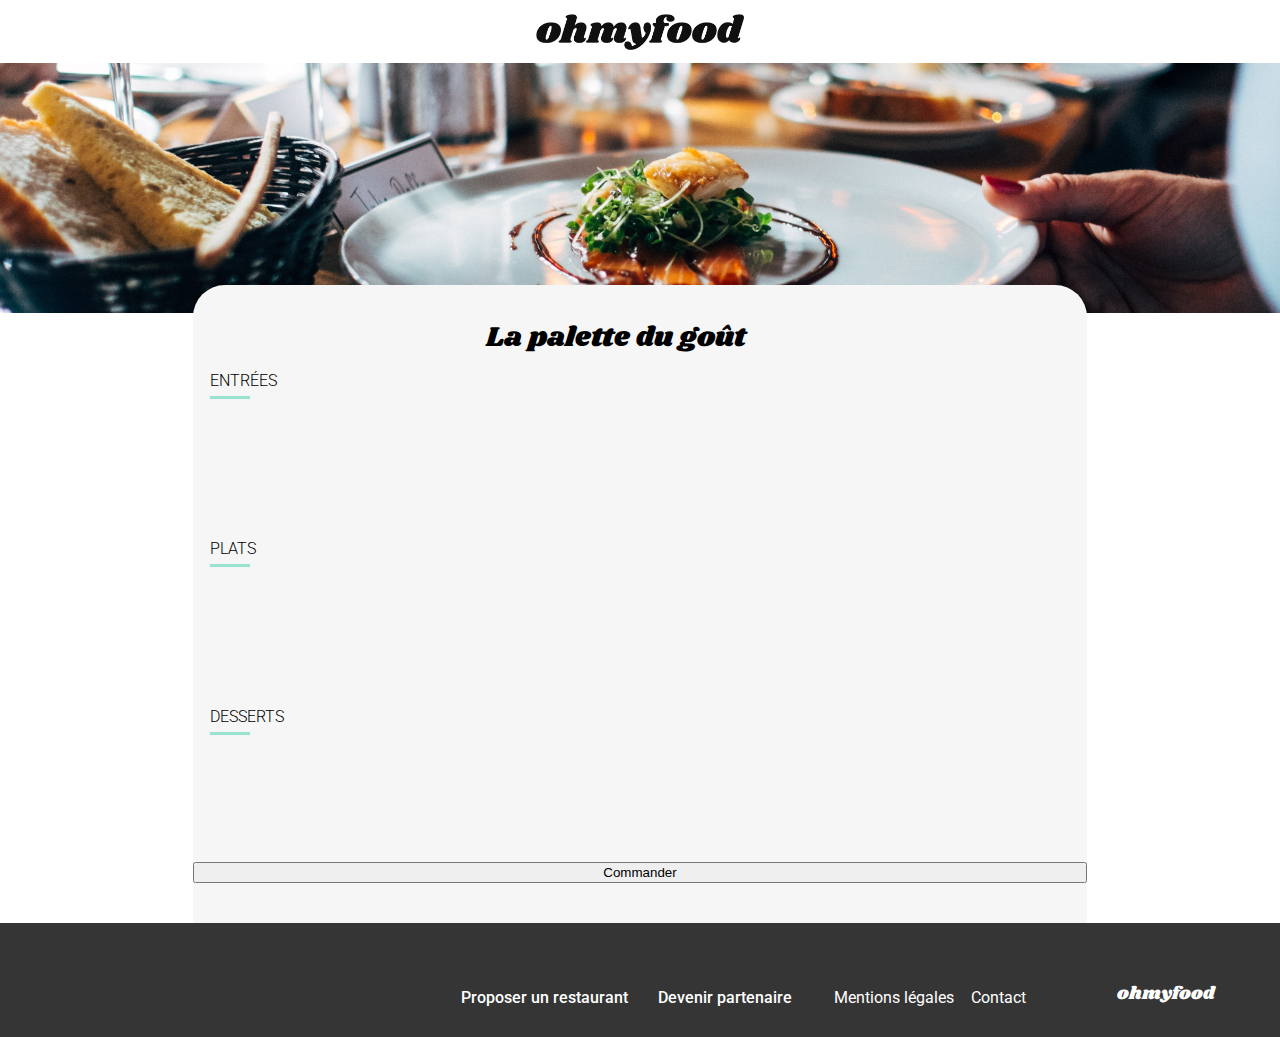
<file: restaurants/restaurant-01-palette.html>
<!DOCTYPE html>
<html lang="fr">

<head>
    <meta charset="UTF-8">
    <meta name="viewport" content="width=device-width, initial-scale=1.0">
    <title>OhMyFood! - La Palette du goût</title>
    <link rel="preconnect" href="https://fonts.googleapis.com">
    <link rel="preconnect" href="https://fonts.gstatic.com" crossorigin>
    <link
        href="https://fonts.googleapis.com/css2?family=Roboto:ital,wght@0,100..900;1,100..900&family=Shrikhand&display=swap"
        rel="stylesheet">
    <link rel="stylesheet" href="https://cdnjs.cloudflare.com/ajax/libs/font-awesome/6.2.1/css/all.min.css"
        integrity="sha512-MV7K8+y+gLIBoVD59lQIYicR65iaqukzvf/nwasF0nqhPay5w/9lJmVM2hMDcnK1OnMGCdVK+iQrJ7lzPJQd1w=="
        crossorigin="anonymous" referrerpolicy="no-referrer">
    <link rel="stylesheet" href="../assets/style.css">
    <link rel="stylesheet" href="../assets/restaurants.css">
    <link rel="icon" type="image/png" href="../favicon.png">
</head>

<body>
    <header>
        <nav>
            <div class="header__logo__container">
                <img class="header__logo" src="../assets/images/logo/ohmyfood.png" alt="Logo OhMyFood">
                <a href="../index.html"> <i class="fa-solid fa-arrow-left"></i></a>
            </div>

        </nav>
    </header>
    <main>
        <section class="main__restaurant__name">
            <img class="main__restaurant__name__background"
                src="../assets/images/restaurants/jay-wennington-N_Y88TWmGwA-unsplash.jpg"
                alt="Restaurant La palette du goût">
            <div class="main__restaurant__name__container">
                <H1 class="main__restaurant__name__title">La palette du goût</H1>
                <div id="restaurant__heart" class="animations__heart">
                    <i class="far fa-heart empty-heart"></i>
                    <i class="fas fa-heart full-heart"></i>
                </div>
            </div>
        </section>
        <form class="main__menu__container">
            <section class="main__menu">
                <H2 class="main__menu__title">ENTRÉES</H2> <!-- Entrées -->
                <label class="main__menu__dish-card card--fade-in"> <!-- Entrée 1 - Fricassé d'escargots -->
                    <input type="checkbox" name="R01" value="E01" class="card-toggle" hidden>
                    <span class="main__menu__dish-card__title__container">
                        <span class="main__menu__dish-card__title">Fricassée d'escargots</span>
                        <span class="main__menu__dish-card__subtitle">Au piment d'Espelette </span>
                    </span>
                    <span class="main__menu__dish-card__price">25€</span>
                    <span class="validation-box">
                        <span class="checkmark"><i class="fa-solid fa-circle-check"></i></span>
                    </span>
                </label>
                <label class="main__menu__dish-card  card--fade-in"> <!-- Entrée 2 - Foie gras de canard mi-cuit -->
                    <input type="checkbox" name="R01" value="E02" class="card-toggle" hidden>
                    <span class="main__menu__dish-card__title__container">
                        <span class="main__menu__dish-card__title">Foie gras de canard mi-cuit</span>
                        <span class="main__menu__dish-card__subtitle">Et ses copeaux de truffe noire</span>
                    </span>
                    <span class="main__menu__dish-card__price">35€</span>
                    <span class="validation-box">
                        <span class="checkmark"><i class="fa-solid fa-circle-check"></i></span>
                    </span>
                </label>
                <label class="main__menu__dish-card  card--fade-in"> <!-- Entrée 3 - Œuf au plat -->
                    <input type="checkbox" name="R01" value="E03" class="card-toggle" hidden>
                    <span class="main__menu__dish-card__title__container">
                        <span class="main__menu__dish-card__title">Œuf au plat</span>
                        <span class="main__menu__dish-card__subtitle">Assaisonné à la truffe sur lit de caviar</span>
                    </span>
                    <span class="main__menu__dish-card__price">20€</span>
                    <span class="validation-box">
                        <span class="checkmark"><i class="fa-solid fa-circle-check"></i></span>
                    </span>
                </label>
            </section>
            <section class="main__menu">
                <H2 class="main__menu__title">PLATS</H2><!-- Plats -->
                <label class="main__menu__dish-card  card--fade-in"> <!-- Plat 1 - Filet de bœuf aux herbes -->
                    <input type="checkbox" name="R01" value="P01" class="card-toggle" hidden>
                    <span class="main__menu__dish-card__title__container">
                        <span class="main__menu__dish-card__title">Filet de bœuf aux herbes</span>
                        <span class="main__menu__dish-card__subtitle">Accompagné de sa ribambelle de légumes </span>
                    </span>
                    <span class="main__menu__dish-card__price">40€</span>
                    <span class="validation-box">
                        <span class="checkmark"><i class="fa-solid fa-circle-check"></i></span>
                    </span>
                </label>
                <label class="main__menu__dish-card  card--fade-in"> <!-- Plat 2 - Parmentier de queue de bœuf -->
                    <input type="checkbox" name="R01" value="P02" class="card-toggle" hidden>
                    <span class="main__menu__dish-card__title__container">
                        <span class="main__menu__dish-card__title">Parmentier de queue de bœuf</span>
                        <span class="main__menu__dish-card__subtitle">À la truffe noire sur sa purée de panais</span>
                    </span>
                    <span class="main__menu__dish-card__price">44€</span>
                    <span class="validation-box">
                        <span class="checkmark"><i class="fa-solid fa-circle-check"></i></span>
                    </span>
                </label>
                <label class="main__menu__dish-card  card--fade-in"> <!-- Plat 3 - Filet de turbot -->
                    <input type="checkbox" name="R01" value="P03" class="card-toggle" hidden>
                    <span class="main__menu__dish-card__title__container">
                        <span class="main__menu__dish-card__title">Filet de turbot</span>
                        <span class="main__menu__dish-card__subtitle">Aux agrumes</span>
                    </span>
                    <span class="main__menu__dish-card__price">44€</span>
                    <span class="validation-box">
                        <span class="checkmark"><i class="fa-solid fa-circle-check"></i></span>
                    </span>
                </label>
            </section>
            <section class="main__menu">
                <H2 class="main__menu__title">DESSERTS</H2><!-- Desserts -->
                <label class="main__menu__dish-card  card--fade-in"> <!-- Dessert 1 - Paris-Brest -->
                    <input type="checkbox" name="R01" value="D01" class="card-toggle" hidden>
                    <span class="main__menu__dish-card__title__container">
                        <span class="main__menu__dish-card__title">Paris-Brest</span>
                        <span class="main__menu__dish-card__subtitle">Revisité </span>
                    </span>
                    <span class="main__menu__dish-card__price">18€</span>
                    <span class="validation-box">
                        <span class="checkmark"><i class="fa-solid fa-circle-check"></i></span>
                    </span>
                </label>
                <label class="main__menu__dish-card  card--fade-in"> <!-- Dessert 2 - Macaron au chocolat d'exception  -->
                    <input type="checkbox" name="R01" value="D02" class="card-toggle" hidden>
                    <span class="main__menu__dish-card__title__container">
                        <span class="main__menu__dish-card__title">Macaron au chocolat d'exception</span>
                        <span class="main__menu__dish-card__subtitle">Et glace à la vanille de Madagascar</span></span>
                    <span class="main__menu__dish-card__price">22€</span>
                    <span class="validation-box">
                        <span class="checkmark"><i class="fa-solid fa-circle-check"></i></span>
                    </span>
                </label>

                <label class="main__menu__dish-card  card--fade-in"> <!-- Dessert 3 - Mousse au chocolat  -->
                    <input type="checkbox" name="R01" value="D03" class="card-toggle" hidden>
                    <span class="main__menu__dish-card__title__container">
                        <span class="main__menu__dish-card__title">Mousse au chocolat</span>
                        <span class="main__menu__dish-card__subtitle">Au piment d'Espelette et à la truffe noire</span>
                    </span>
                    <span class="main__menu__dish-card__price">23€</span>
                    <span class="validation-box">
                        <span class="checkmark"><i class="fa-solid fa-circle-check"></i></span>
                    </span>
                </label>

            </section>

            <input class="components-button components-button--order" type="submit" value="Commander">
        </form>


    </main>
    <footer class="footer__container">
        <p class="footer__container__title">ohmyfood</p>
        <ul class="footer__container__list">
            <li><a class="footer__container__list__item footer__container__list__item--spanned" href="#"><i
                        class="fa-solid fa-utensils"></i><span>Proposer un
                        restaurant</span></a></li>
            <li><a class="footer__container__list__item footer__container__list__item--spanned" href="#"><i
                        class="fa-solid fa-handshake-angle"></i><span>Devenir partenaire</span></a></li>
            <li><a class="footer__container__list__item" href="#">Mentions légales</a></li>
            <li><a class="footer__container__list__item" href="mailto:contact@ohmyfood.fr">Contact</a></li>
        </ul>
    </footer>


</body>

</html>
</file>
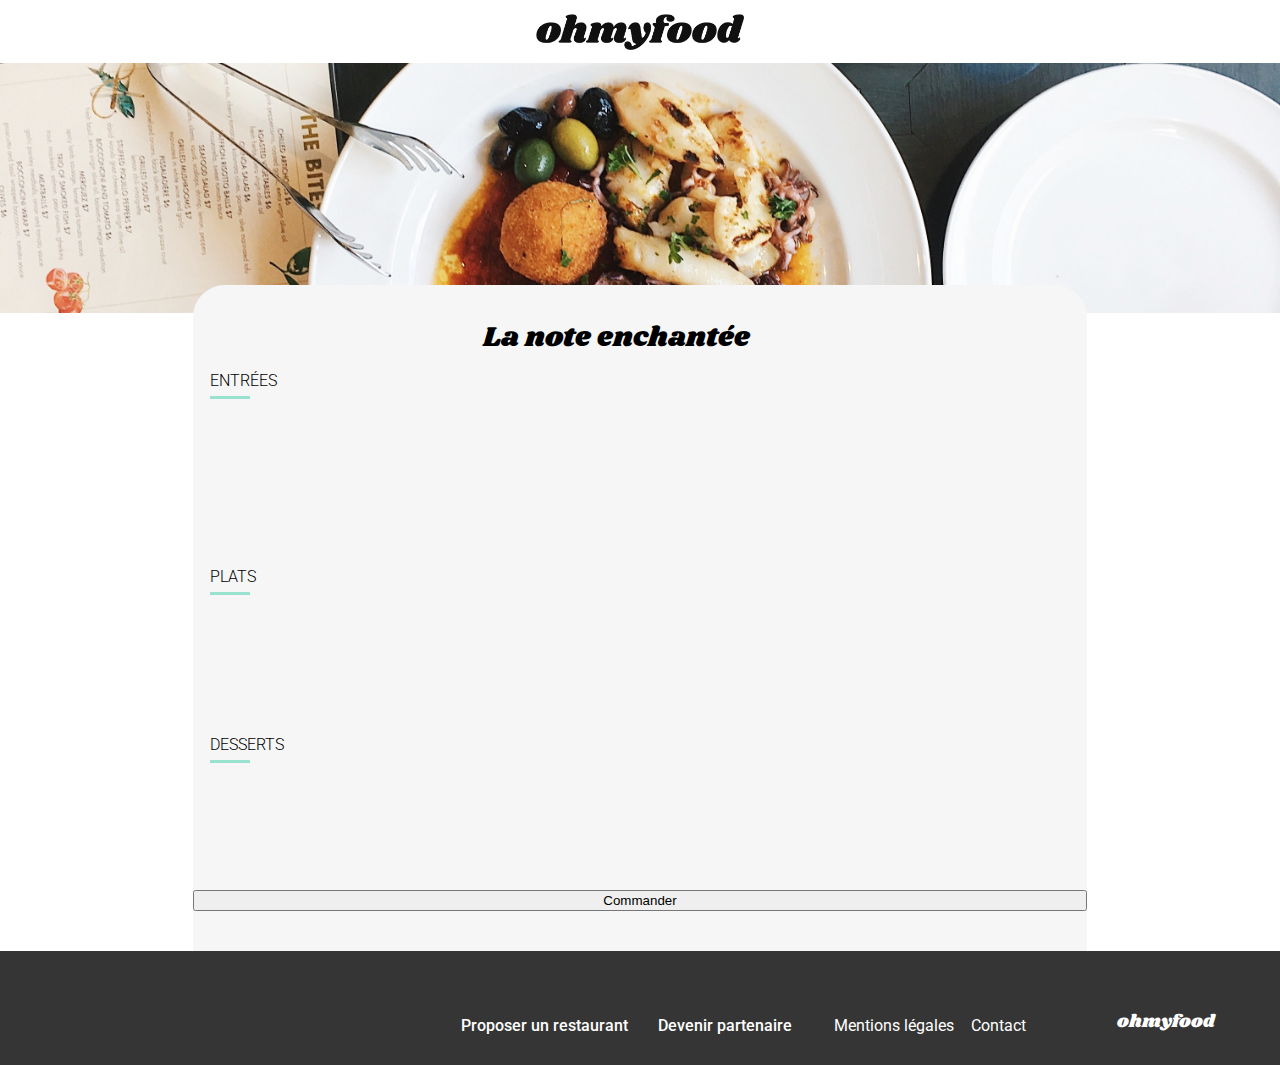
<file: restaurants/restaurant-02-note.html>
<!DOCTYPE html>
<html lang="fr">

<head>
    <meta charset="UTF-8">
    <meta name="viewport" content="width=device-width, initial-scale=1.0">
    <title>OhMyFood! - La note enchantée</title>
    <link rel="preconnect" href="https://fonts.googleapis.com">
    <link rel="preconnect" href="https://fonts.gstatic.com" crossorigin>
    <link
        href="https://fonts.googleapis.com/css2?family=Roboto:ital,wght@0,100..900;1,100..900&family=Shrikhand&display=swap"
        rel="stylesheet">
    <link rel="stylesheet" href="https://cdnjs.cloudflare.com/ajax/libs/font-awesome/6.2.1/css/all.min.css"
        integrity="sha512-MV7K8+y+gLIBoVD59lQIYicR65iaqukzvf/nwasF0nqhPay5w/9lJmVM2hMDcnK1OnMGCdVK+iQrJ7lzPJQd1w=="
        crossorigin="anonymous" referrerpolicy="no-referrer">
    <link rel="stylesheet" href="../assets/style.css">
    <link rel="stylesheet" href="../assets/restaurants.css">
    <link rel="icon" type="image/png" href="../favicon.png">
</head>

<body>
    <header>
        <nav>
            <div class="header__logo__container">
                <img class="header__logo" src="../assets/images/logo/ohmyfood.png" alt="Logo OhMyFood">
                <a href="../index.html"> <i class="fa-solid fa-arrow-left"></i></a>
            </div>

        </nav>
    </header>
    <main>
        <section class="main__restaurant__name">
            <img class="main__restaurant__name__background"
                src="../assets/images/restaurants/stil-u2Lp8tXIcjw-unsplash.jpg"
                alt="Restaurant La palette du goût">
            <div class="main__restaurant__name__container">
                <H1 class="main__restaurant__name__title">La note enchantée</H1>
                <div id="restaurant__heart" class="animations__heart">
                    <i class="far fa-heart empty-heart"></i>
                    <i class="fas fa-heart full-heart"></i>
                </div>
            </div>
        </section>
        <form class="main__menu__container">
            <section class="main__menu">
                <H2 class="main__menu__title">ENTRÉES</H2> <!-- Entrées -->
                <label class="main__menu__dish-card  card--fade-in"> <!-- Entrée 1 - Ravioles de foie gras -->
                    <input type="checkbox" name="R02" value="E01" class="card-toggle" hidden>
                    <span class="main__menu__dish-card__title__container">
                        <span class="main__menu__dish-card__title">Ravioles de foie gras</span>
                        <span class="main__menu__dish-card__subtitle">Accompagnées de leur crème à la truffe </span>
                    </span>
                    <span class="main__menu__dish-card__price">25€</span>
                    <span class="validation-box">
                        <span class="checkmark"><i class="fa-solid fa-circle-check"></i></span>
                    </span>
                </label>
                <label class="main__menu__dish-card  card--fade-in"> <!-- Entrée 2 - Caviar osciètre  -->
                    <input type="checkbox" name="R02" value="E02" class="card-toggle" hidden>
                    <span class="main__menu__dish-card__title__container">
                        <span class="main__menu__dish-card__title">Caviar osciètre </span>
                        <span class="main__menu__dish-card__subtitle">Sur blini à la farine de blé noir</span>
                    </span>
                    <span class="main__menu__dish-card__price">35€</span>
                    <span class="validation-box">
                        <span class="checkmark"><i class="fa-solid fa-circle-check"></i></span>
                    </span>
                </label>
                <label class="main__menu__dish-card  card--fade-in"> <!-- Entrée 3 - Homard et espuma de potiron -->
                    <input type="checkbox" name="R02" value="E03" class="card-toggle" hidden>
                    <span class="main__menu__dish-card__title__container">
                        <span class="main__menu__dish-card__title">Homard et espuma de potiron</span>
                        <span class="main__menu__dish-card__subtitle">Marinés aux zestes d'orange</span>
                    </span>
                    <span class="main__menu__dish-card__price">20€</span>
                    <span class="validation-box">
                        <span class="checkmark"><i class="fa-solid fa-circle-check"></i></span>
                    </span>
                </label>
                <label class="main__menu__dish-card  card--fade-in"> <!-- Entrée 4 - Foie gras de canard cuit entier -->
                    <input type="checkbox" name="R02" value="E03" class="card-toggle" hidden>
                    <span class="main__menu__dish-card__title__container">
                        <span class="main__menu__dish-card__title">Foie gras de canard cuit entier</span>
                        <span class="main__menu__dish-card__subtitle">Confiture de figue et pain toasté</span>
                    </span>
                    <span class="main__menu__dish-card__price">35€</span>
                    <span class="validation-box">
                        <span class="checkmark"><i class="fa-solid fa-circle-check"></i></span>
                    </span>
                </label>
            </section>
            <section class="main__menu">
                <H2 class="main__menu__title">PLATS</H2><!-- Plats -->
                <label class="main__menu__dish-card  card--fade-in"> <!-- Plat 1 - Noix de coquilles Saint-Jacques  -->
                    <input type="checkbox" name="R02" value="P01" class="card-toggle" hidden>
                    <span class="main__menu__dish-card__title__container">
                        <span class="main__menu__dish-card__title">Noix de coquilles Saint-Jacques </span>
                        <span class="main__menu__dish-card__subtitle">Sur lit de purée de céleri-rave </span>
                    </span>
                    <span class="main__menu__dish-card__price">40€</span>
                    <span class="validation-box">
                        <span class="checkmark"><i class="fa-solid fa-circle-check"></i></span>
                    </span>
                </label>
                <label class="main__menu__dish-card  card--fade-in"> <!-- Plat 2 - Langoustine poêlée -->
                    <input type="checkbox" name="R02" value="P02" class="card-toggle" hidden>
                    <span class="main__menu__dish-card__title__container">
                        <span class="main__menu__dish-card__title">Langoustine poêlée</span>
                        <span class="main__menu__dish-card__subtitle">Purée de patate douce</span>
                    </span>
                    <span class="main__menu__dish-card__price">35€</span>
                    <span class="validation-box">
                        <span class="checkmark"><i class="fa-solid fa-circle-check"></i></span>
                    </span>
                </label>
                <label class="main__menu__dish-card  card--fade-in"> <!-- Plat 3 - Mijoté de queue de bœuf  -->
                    <input type="checkbox" name="R02" value="P03" class="card-toggle" hidden>
                    <span class="main__menu__dish-card__title__container">
                        <span class="main__menu__dish-card__title">Mijoté de queue de bœuf </span>
                        <span class="main__menu__dish-card__subtitle">Et riz sauvage aux zestes de citron</span>
                    </span>
                    <span class="main__menu__dish-card__price">44€</span>
                    <span class="validation-box">
                        <span class="checkmark"><i class="fa-solid fa-circle-check"></i></span>
                    </span>
                </label>
            </section>
            <section class="main__menu">
                <H2 class="main__menu__title">DESSERTS</H2><!-- Desserts -->
                <label class="main__menu__dish-card  card--fade-in"> <!-- Dessert 1 - Macaron noisette et chocolat -->
                    <input type="checkbox" name="R02" value="D01" class="card-toggle" hidden>
                    <span class="main__menu__dish-card__title__container">
                        <span class="main__menu__dish-card__title">Macaron noisette et chocolat</span>
                        <span class="main__menu__dish-card__subtitle">Glace au caramel brun et sel de Guérande</span>
                    </span>
                    <span class="main__menu__dish-card__price">18€</span>
                    <span class="validation-box">
                        <span class="checkmark"><i class="fa-solid fa-circle-check"></i></span>
                    </span>
                </label>
                <label class="main__menu__dish-card  card--fade-in"> <!-- Dessert 2 - Crème brulée  -->
                    <input type="checkbox" name="R02" value="D02" class="card-toggle" hidden>
                    <span class="main__menu__dish-card__title__container">
                        <span class="main__menu__dish-card__title">Baba au rhum revisité </span>
                        <span class="main__menu__dish-card__subtitle">Avec son coulis de citron</span>
                    </span>
                    <span class="main__menu__dish-card__price">22€</span>
                    <span class="validation-box">
                        <span class="checkmark"><i class="fa-solid fa-circle-check"></i></span>
                    </span>
                </label>

                <label class="main__menu__dish-card  card--fade-in"> <!-- Dessert 3 - Tiramisu  -->
                    <input type="checkbox" name="R02" value="D03" class="card-toggle" hidden>
                    <span class="main__menu__dish-card__title__container">
                        <span class="main__menu__dish-card__title">Tarte au citron meringuée </span>
                        <span class="main__menu__dish-card__subtitle">Déstructurée</span>
                    </span>
                    <span class="main__menu__dish-card__price">23€</span>
                    <span class="validation-box">
                        <span class="checkmark"><i class="fa-solid fa-circle-check"></i></span>
                    </span>
                </label>

            </section>

            <input class="components-button components-button--order" type="submit" value="Commander">
        </form>


    </main>
    <footer class="footer__container">
        <p class="footer__container__title">ohmyfood</p>
        <ul class="footer__container__list">
            <li><a class="footer__container__list__item footer__container__list__item--spanned" href="#"><i
                        class="fa-solid fa-utensils"></i><span>Proposer un
                        restaurant</span></a></li>
            <li><a class="footer__container__list__item footer__container__list__item--spanned" href="#"><i
                        class="fa-solid fa-handshake-angle"></i><span>Devenir partenaire</span></a></li>
            <li><a class="footer__container__list__item" href="#">Mentions légales</a></li>
            <li><a class="footer__container__list__item" href="mailto:contact@ohmyfood.fr">Contact</a></li>
        </ul>
    </footer>


</body>

</html>
</file>
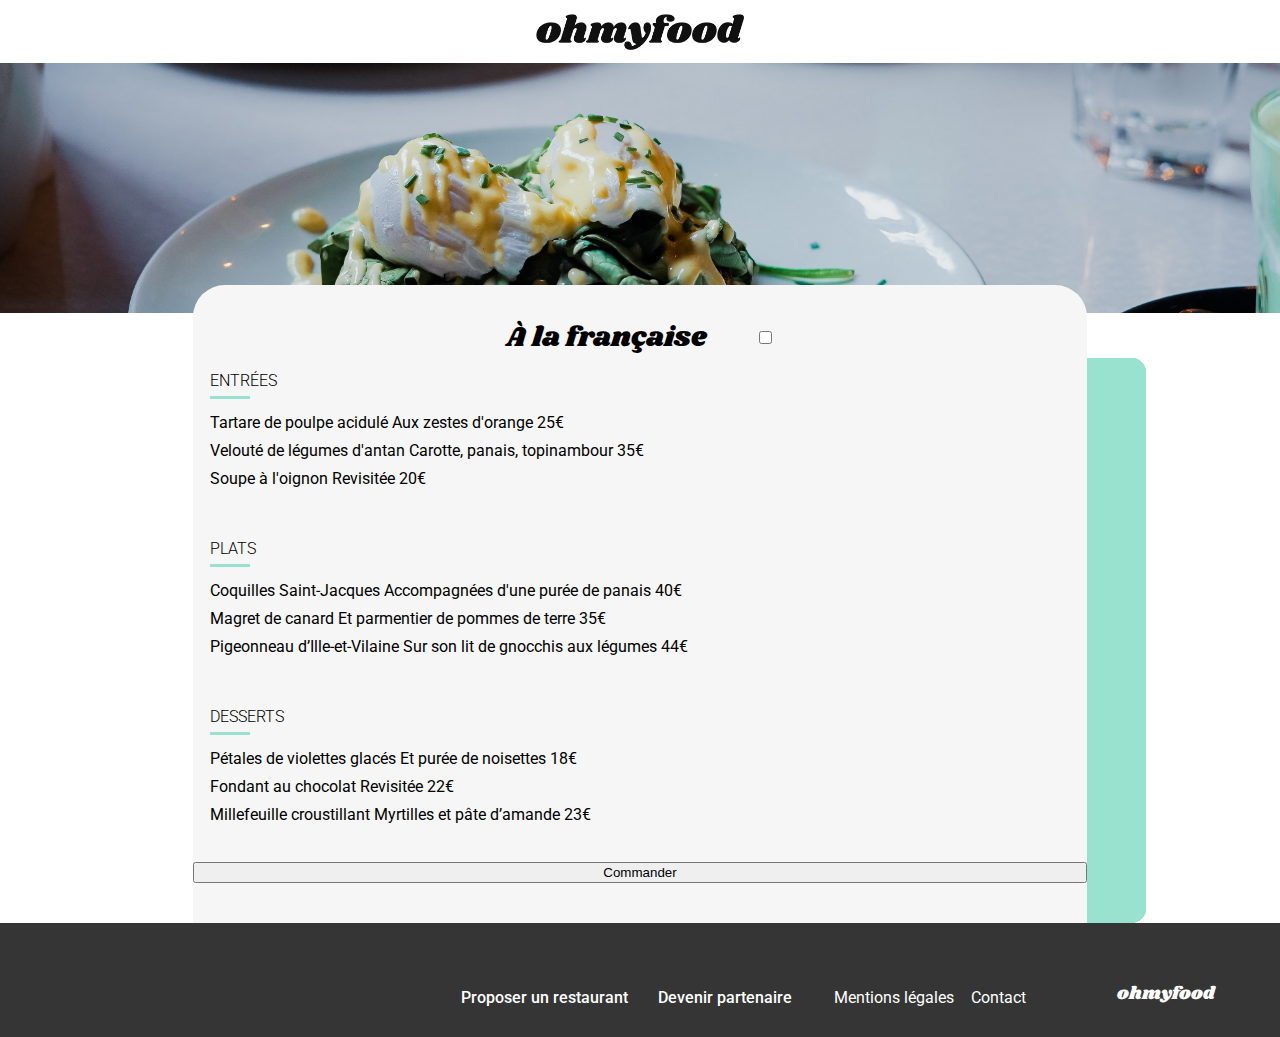
<file: restaurants/restaurant-03-francaise.html>
<!DOCTYPE html>
<html lang="fr">

<head>
    <meta charset="UTF-8">
    <meta name="viewport" content="width=device-width, initial-scale=1.0">
    <title>OhMyFood! - À la française</title>
    <link rel="preconnect" href="https://fonts.googleapis.com">
    <link rel="preconnect" href="https://fonts.gstatic.com" crossorigin>
    <link
        href="https://fonts.googleapis.com/css2?family=Roboto:ital,wght@0,100..900;1,100..900&family=Shrikhand&display=swap"
        rel="stylesheet">
    <link rel="stylesheet" href="https://cdnjs.cloudflare.com/ajax/libs/font-awesome/6.2.1/css/all.min.css"
        integrity="sha512-MV7K8+y+gLIBoVD59lQIYicR65iaqukzvf/nwasF0nqhPay5w/9lJmVM2hMDcnK1OnMGCdVK+iQrJ7lzPJQd1w=="
        crossorigin="anonymous" referrerpolicy="no-referrer">
    <link rel="stylesheet" href="../assets/style.css">
    <link rel="stylesheet" href="../assets/restaurants.css">
    <link rel="icon" type="image/png" href="../favicon.png">
</head>

<body>
    <header>
        <nav>
            <div class="header__logo__container">
                <img class="header__logo" src="../assets/images/logo/ohmyfood.png" alt="Logo OhMyFood">
                <a href="../index.html"> <i class="fa-solid fa-arrow-left"></i></a>
            </div>

        </nav>
    </header>
    <main>
        <section class="main__restaurant__name">
            <img class="main__restaurant__name__background"
                src="../assets/images/restaurants/toa-heftiba-DQKerTsQwi0-unsplash.jpg"
                alt="Restaurant La palette du goût">
            <div class="main__restaurant__name__container">
                <H1 class="main__restaurant__name__title">À la française</H1>
                <label>
                    <input type="checkbox" class="heart-toggle">
                    <i class="fa-regular fa-heart empty-heart main__restaurant__name__heart"></i>
                    <i class="fa-solid fa-heart full-heart main__restaurant__name__heart"></i>
                </label>
            </div>
        </section>
        <form class="main__menu__container">
            <section class="main__menu">
                <H2 class="main__menu__title">ENTRÉES</H2> <!-- Entrées -->
                <label class="main__menu__dish-card"> <!-- Entrée 1 - Tartare de poulpe acidulé -->
                    <input type="checkbox" name="R03" value="E01" class="card-toggle" hidden>
                    <span class="main__menu__dish-card__title__container">
                        <span class="main__menu__dish-card__title">Tartare de poulpe acidulé</span>
                        <span class="main__menu__dish-card__subtitle">Aux zestes d'orange</span>
                    </span>
                    <span class="main__menu__dish-card__price">25€</span>
                    <span class="validation-box">
                        <span class="checkmark"><i class="fa-solid fa-circle-check"></i></span>
                    </span>
                </label>
                <label class="main__menu__dish-card"> <!-- Entrée 2 - Velouté de légumes d'antan -->
                    <input type="checkbox" name="R03" value="E02" class="card-toggle" hidden>
                    <span class="main__menu__dish-card__title__container">
                        <span class="main__menu__dish-card__title">Velouté de légumes d'antan</span>
                        <span class="main__menu__dish-card__subtitle">Carotte, panais, topinambour</span>
                    </span>
                    <span class="main__menu__dish-card__price">35€</span>
                    <span class="validation-box">
                        <span class="checkmark"><i class="fa-solid fa-circle-check"></i></span>
                    </span>
                </label>
                <label class="main__menu__dish-card"> <!-- Entrée 3 - Soupe à l'oignon -->
                    <input type="checkbox" name="R03" value="E03" class="card-toggle" hidden>
                    <span class="main__menu__dish-card__title__container">
                        <span class="main__menu__dish-card__title">Soupe à l'oignon</span>
                        <span class="main__menu__dish-card__subtitle">Revisitée</span>
                    </span>
                    <span class="main__menu__dish-card__price">20€</span>
                    <span class="validation-box">
                        <span class="checkmark"><i class="fa-solid fa-circle-check"></i></span>
                    </span>
                </label>
            </section>
            <section class="main__menu">
                <H2 class="main__menu__title">PLATS</H2><!-- Plats -->
                <label class="main__menu__dish-card"> <!-- Plat 1 - Coquilles Saint-Jacques  -->
                    <input type="checkbox" name="R03" value="P01" class="card-toggle" hidden>
                    <span class="main__menu__dish-card__title__container">
                        <span class="main__menu__dish-card__title">Coquilles Saint-Jacques </span>
                        <span class="main__menu__dish-card__subtitle">Accompagnées d'une purée de panais </span>
                    </span>
                    <span class="main__menu__dish-card__price">40€</span>
                    <span class="validation-box">
                        <span class="checkmark"><i class="fa-solid fa-circle-check"></i></span>
                    </span>
                </label>
                <label class="main__menu__dish-card"> <!-- Plat 2 - Magret de canard -->
                    <input type="checkbox" name="R03" value="P02" class="card-toggle" hidden>
                    <span class="main__menu__dish-card__title__container">
                        <span class="main__menu__dish-card__title">Magret de canard</span>
                        <span class="main__menu__dish-card__subtitle">Et parmentier de pommes de terre</span>
                    </span>
                    <span class="main__menu__dish-card__price">35€</span>
                    <span class="validation-box">
                        <span class="checkmark"><i class="fa-solid fa-circle-check"></i></span>
                    </span>
                </label>
                <label class="main__menu__dish-card"> <!-- Plat 3 - Pigeonneau d’Ille-et-Vilaine  -->
                    <input type="checkbox" name="R03" value="P03" class="card-toggle" hidden>
                    <span class="main__menu__dish-card__title__container">
                        <span class="main__menu__dish-card__title">Pigeonneau d’Ille-et-Vilaine </span>
                        <span class="main__menu__dish-card__subtitle">Sur son lit de gnocchis aux légumes</span>
                    </span>
                    <span class="main__menu__dish-card__price">44€</span>
                    <span class="validation-box">
                        <span class="checkmark"><i class="fa-solid fa-circle-check"></i></span>
                    </span>
                </label>
            </section>
            <section class="main__menu">
                <H2 class="main__menu__title">DESSERTS</H2><!-- Desserts -->
                <label class="main__menu__dish-card"> <!-- Dessert 1 - Pétales de violettes glacés -->
                    <input type="checkbox" name="R03" value="D01" class="card-toggle" hidden>
                    <span class="main__menu__dish-card__title__container">
                        <span class="main__menu__dish-card__title">Pétales de violettes glacés</span>
                        <span class="main__menu__dish-card__subtitle">Et purée de noisettes</span>
                    </span>
                    <span class="main__menu__dish-card__price">18€</span>
                    <span class="validation-box">
                        <span class="checkmark"><i class="fa-solid fa-circle-check"></i></span>
                    </span>
                </label>
                <label class="main__menu__dish-card"> <!-- Dessert 2 - Fondant au chocolat  -->
                    <input type="checkbox" name="R03" value="D02" class="card-toggle" hidden>
                    <span class="main__menu__dish-card__title__container">
                        <span class="main__menu__dish-card__title">Fondant au chocolat</span>
                        <span class="main__menu__dish-card__subtitle">Revisitée</span>
                    </span>
                    <span class="main__menu__dish-card__price">22€</span>
                    <span class="validation-box">
                        <span class="checkmark"><i class="fa-solid fa-circle-check"></i></span>
                    </span></label>

                <label class="main__menu__dish-card"> <!-- Dessert 3 - Millefeuille croustillant  -->
                    <input type="checkbox" name="R03" value="D03" class="card-toggle" hidden>
                    <span class="main__menu__dish-card__title__container">
                        <span class="main__menu__dish-card__title">Millefeuille croustillant</span>
                        <span class="main__menu__dish-card__subtitle">Myrtilles et pâte d’amande</span>
                    </span>
                    <span class="main__menu__dish-card__price">23€</span>
                    <span class="validation-box">
                        <span class="checkmark"><i class="fa-solid fa-circle-check"></i></span>
                    </span>
                </label>

            </section>

            <input class="main__menu__order" type="submit" value="Commander">
        </form>


    </main>
    <footer class="footer__container">
        <p class="footer__container__title">ohmyfood</p>
        <ul class="footer__container__list">
            <li><a class="footer__container__list__item footer__container__list__item--spanned" href="#"><i
                        class="fa-solid fa-utensils"></i><span>Proposer un
                        restaurant</span></a></li>
            <li><a class="footer__container__list__item footer__container__list__item--spanned" href="#"><i
                        class="fa-solid fa-handshake-angle"></i><span>Devenir partenaire</span></a></li>
            <li><a class="footer__container__list__item" href="#">Mentions légales</a></li>
            <li><a class="footer__container__list__item" href="mailto:contact@ohmyfood.fr">Contact</a></li>
        </ul>
    </footer>

</body>

</html>
</file>
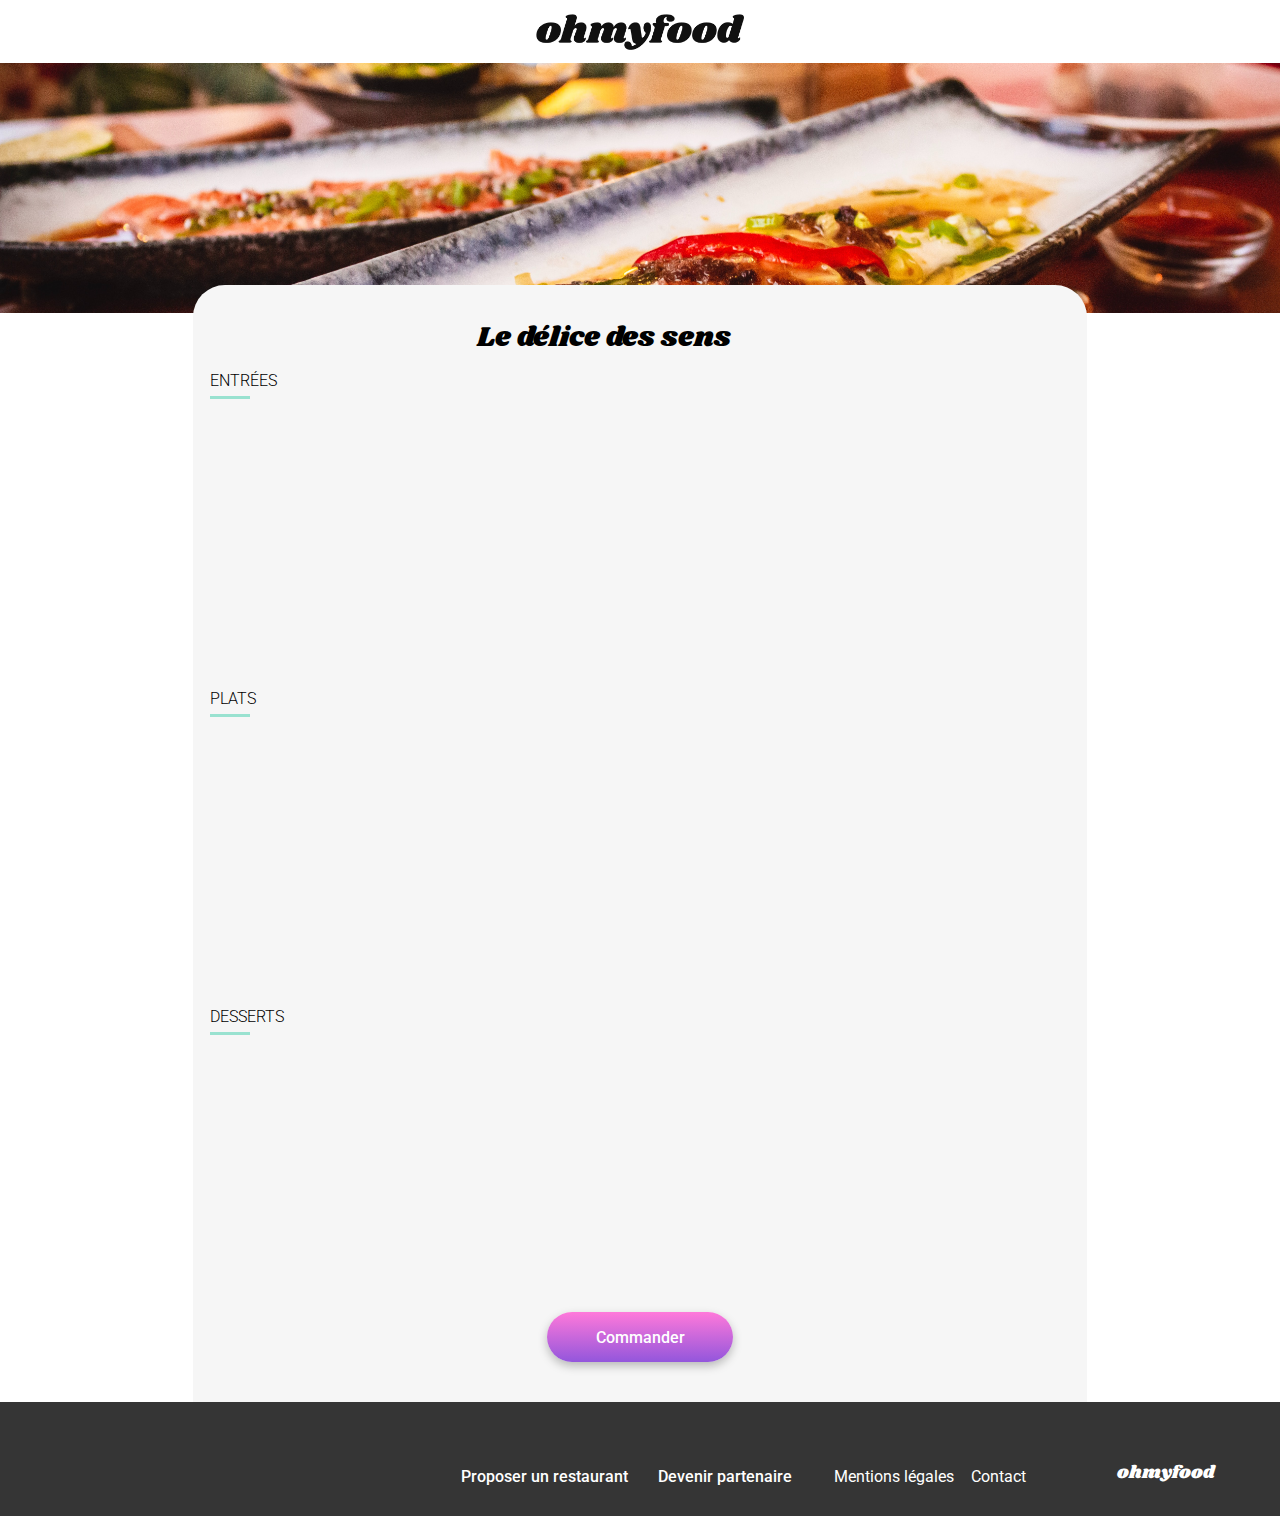
<file: restaurants/restaurant-04-delice.html>
<!DOCTYPE html>
<html lang="fr">

<head>
    <meta charset="UTF-8">
    <meta name="viewport" content="width=device-width, initial-scale=1.0">
    <title>OhMyFood! - Le délice des sens</title>
    <link rel="preconnect" href="https://fonts.googleapis.com">
    <link rel="preconnect" href="https://fonts.gstatic.com" crossorigin>
    <link
        href="https://fonts.googleapis.com/css2?family=Roboto:ital,wght@0,100..900;1,100..900&family=Shrikhand&display=swap"
        rel="stylesheet">
    <link rel="stylesheet" href="https://cdnjs.cloudflare.com/ajax/libs/font-awesome/6.2.1/css/all.min.css"
        integrity="sha512-MV7K8+y+gLIBoVD59lQIYicR65iaqukzvf/nwasF0nqhPay5w/9lJmVM2hMDcnK1OnMGCdVK+iQrJ7lzPJQd1w=="
        crossorigin="anonymous" referrerpolicy="no-referrer">
    <link rel="stylesheet" href="../assets/restaurants.css">
    <link rel="icon" type="image/png" href="../favicon.png">
</head>

<body>
    <header>
        <nav>
            <div class="header__logo__container">
                <img class="header__logo" src="../assets/images/logo/ohmyfood.png" alt="Logo OhMyFood">
                <a href="../index.html"> <i class="fa-solid fa-arrow-left"></i></a>
            </div>

        </nav>
    </header>
    <main>
        <section class="main__restaurant__name">
            <img class="main__restaurant__name__background"
                src="../assets/images/restaurants/louis-hansel-shotsoflouis-qNBGVyOCY8Q-unsplash.jpg"
                alt="Restaurant La palette du goût">
            <div class="main__restaurant__name__container">
                <H1 class="main__restaurant__name__title">Le délice des sens</H1>
                <div class="fav-heart">
                    <i class="far fa-heart empty-heart"></i>
                    <i class="fas fa-heart full-heart"></i> 
                </div>
            </div>
        </section>
        <div class="main__menu__container">
            <section class="main__menu">
                <H2 class="main__menu__title">ENTRÉES</H2> <!-- Entrées -->
                <span class="card-menu  card--fade-in"> <!-- Entrée 1 - Tartare de thon -->
                    <span class="card-menu__title__container">
                        <span class="card-menu__title">Tartare de thon</span>
                        <span class="card-menu__subtitle">Assaisonné au yuzu </span>
                    </span>
                    <span class="card-menu__price">25€</span>
                    <span class="validation-box">
                        <span class="checkmark"><i class="fa-solid fa-circle-check"></i></span>
                    </span>
                </span>
                <span class="card-menu  card--fade-in"> <!-- Entrée 2 - Bouchée de homard croustillant -->
                    <span class="card-menu__title__container">
                        <span class="card-menu__title">Bouchée de homard croustillant</span>
                        <span class="card-menu__subtitle">Et sa farandole de petits légumes</span>
                    </span>
                    <span class="card-menu__price">35€</span>
                    <span class="validation-box">
                        <span class="checkmark"><i class="fa-solid fa-circle-check"></i></span>
                    </span>
                </span>
                <span class="card-menu  card--fade-in"> <!-- Entrée 3 - Velouté de cèpes -->
                    <span class="card-menu__title__container">
                        <span class="card-menu__title">Velouté de cèpes</span>
                        <span class="card-menu__subtitle">Aux truffes</span>
                    </span>
                    <span class="card-menu__price">20€</span>
                    <span class="validation-box">
                        <span class="checkmark"><i class="fa-solid fa-circle-check"></i></span>
                    </span>
                </span>
            </section>
            <section class="main__menu">
                <H2 class="main__menu__title">PLATS</H2><!-- Plats -->
                <span class="card-menu  card--fade-in">
                    <!-- Plat 1 - Poulet rôti aux herbes de Provence  -->
                    <span class="card-menu__title__container">
                        <span class="card-menu__title">Poulet rôti aux herbes de Provence </span>
                        <span class="card-menu__subtitle">Et sa crème de truffe </span>
                    </span>
                    <span class="card-menu__price">40€</span>
                    <span class="validation-box">
                        <span class="checkmark"><i class="fa-solid fa-circle-check"></i></span>
                    </span>
                </span>
                <span class="card-menu  card--fade-in"> <!-- Plat 2 - Langouste rôtie -->
                    <span class="card-menu__title__container">
                        <span class="card-menu__title">Langouste rôtie</span>
                        <span class="card-menu__subtitle">Et ses légumes de saison</span>
                    </span>
                    <span class="card-menu__price">35€</span>
                    <span class="validation-box">
                        <span class="checkmark"><i class="fa-solid fa-circle-check"></i></span>
                    </span>
                </span>
                <span class="card-menu  card--fade-in"> <!-- Plat 3 - Côte de bœuf Angus  -->
                    <span class="card-menu__title__container">
                        <span class="card-menu__title">Côte de bœuf Angus </span>
                        <span class="card-menu__subtitle">Et sa purée de panais</span>
                    </span>
                    <span class="card-menu__price">44€</span>
                    <span class="validation-box">
                        <span class="checkmark"><i class="fa-solid fa-circle-check"></i></span>
                    </span>
                </span>
            </section>
            <section class="main__menu">
                <H2 class="main__menu__title">DESSERTS</H2><!-- Desserts -->
                <span class="card-menu  card--fade-in"> <!-- Dessert 1 - Farandole de desserts -->
                    <span class="card-menu__title__container">
                        <span class="card-menu__title">Farandole de desserts</span>
                        <span class="card-menu__subtitle">Du chef</span>
                    </span>
                    <span class="card-menu__price">18€</span>
                    <span class="validation-box">
                        <span class="checkmark"><i class="fa-solid fa-circle-check"></i></span>
                    </span>
                </span>
                <span class="card-menu  card--fade-in"> <!-- Dessert 2 - Crème brulée  -->
                    <span class="card-menu__title__container">
                        <span class="card-menu__title">Crème brulée</span>
                        <span class="card-menu__subtitle">Revisitée</span>
                    </span>
                    <span class="card-menu__price">22€</span>
                    <span class="validation-box">
                        <span class="checkmark"><i class="fa-solid fa-circle-check"></i></span>
                    </span>
                </span>
                <span class="card-menu  card--fade-in"> <!-- Dessert 3 - Tiramisu  -->
                    <span class="card-menu__title__container">
                        <span class="card-menu__title">Tiramisu</span>
                        <span class="card-menu__subtitle">À la noisette</span>
                    </span>
                    <span class="card-menu__price">23€</span>
                    <span class="validation-box">
                        <span class="checkmark"><i class="fa-solid fa-circle-check"></i></span>
                    </span>
                </span>
            </section>
            <span class="button">Commander</span>
        </div>


    </main>
    <footer class="footer__container">
        <p class="footer__container__title">ohmyfood</p>
        <ul class="footer__container__list">
            <li><a class="footer__container__list__item footer__container__list__item--spanned" href="#"><i
                        class="fa-solid fa-utensils"></i><span>Proposer un
                        restaurant</span></a></li>
            <li><a class="footer__container__list__item footer__container__list__item--spanned" href="#"><i
                        class="fa-solid fa-handshake-angle"></i><span>Devenir partenaire</span></a></li>
            <li><a class="footer__container__list__item" href="#">Mentions légales</a></li>
            <li><a class="footer__container__list__item" href="mailto:contact@ohmyfood.fr">Contact</a></li>
        </ul>
    </footer>


</body>

</html>
</file>
<file: assets/style.css>
html {
  font-family: Roboto;
}

img {
  -o-object-fit: cover;
     object-fit: cover;
}

a {
  text-decoration: none;
  color: black;
}

body {
  margin: 0;
  padding: 0;
}

nav {
  display: flex;
  flex-direction: column;
  align-items: center;
  justify-content: center;
  width: 100%;
}

.header__logo__container {
  display: flex;
  height: 63px;
  width: 100%;
  box-shadow: 0 2px 4px 0 rgba(0, 0, 0, 0.15);
  align-items: center;
  justify-content: center;
}
.header__logo__container .header__logo {
  height: 36px;
  padding: 14px 0px 13px 0px;
}

.form__container {
  display: flex;
  background-color: #EAEAEA;
  align-items: center;
  justify-content: center;
  width: 100%;
  height: 50px;
  box-shadow: 0 4px 4px 0 rgba(0, 0, 0, 0.25);
}
.form__container form {
  display: flex;
  flex-direction: row;
  gap: 17px;
  align-items: center;
  justify-content: center;
}
.form__container form button {
  border: none;
  background-color: #EAEAEA;
  font-size: 16px;
}
.form__container form input {
  border: none;
  background-color: #EAEAEA;
  font-size: 16px;
  font-weight: 500;
  max-width: 150px;
}

.main__restaurant {
  background-color: #F6F6F6;
}

.main__title {
  text-align: center;
  display: flex;
  flex-direction: column;
  align-items: center;
  background-color: #F6F6F6;
  height: 287.5px;
}
.main__title__text {
  font-size: 24px;
  font-weight: 700;
  margin-top: 39.5px;
}
.main__title__subtext {
  font-size: 18px;
  font-weight: 300;
  margin-top: 0;
}
.main__title__button {
  display: flex;
  justify-content: center;
  align-items: center;
  font-size: 16px;
  font-weight: 500;
  color: white;
  border-radius: 25px;
  box-shadow: 0 4px 10px 0 rgba(0, 0, 0, 0.25);
  height: 50px;
  width: 218px;
  background: linear-gradient(180deg, #FF79DA, #9356DC);
}

main section {
  padding: 0px 20px;
}

.main__how-to__title {
  font-size: 24px;
  font-weight: 700;
}
.main__how-to__list {
  list-style: none;
  padding-left: 0;
}
.main__how-to__list li {
  display: flex;
  align-items: center;
  position: relative;
  margin-bottom: 1.5rem;
}
.main__how-to__list--marker {
  background-color: #a259ff;
  color: white;
  font-weight: bold;
  width: 24px;
  height: 24px;
  border-radius: 50%;
  text-align: center;
  line-height: 24px;
  font-size: 14px;
  margin-right: -12px;
  z-index: 1;
}
.main__how-to__list--content {
  background-color: #f6f6f6;
  border-radius: 12px;
  padding: 1rem 1.5rem;
  display: flex;
  align-items: center;
  gap: 1rem;
  box-shadow: 0 2px 8px grey;
  flex: 1;
}
.main__how-to .fa-store {
  color: #9356DC;
}

.main__restaurant {
  padding: 55px 20px 66px 20px;
}
.main__restaurant__title {
  font-size: 24px;
  font-weight: 700;
  margin-top: 0;
}
.main__restaurant__container {
  display: flex;
  flex-direction: column;
  gap: 20px;
}
.main__restaurant__card {
  display: flex;
  flex-direction: column;
  border-radius: 15px;
  height: 250px;
  background-color: white;
  /* Anim coeur */
}
.main__restaurant__card__bg {
  background-image: url("./images/restaurants/jay-wennington-N_Y88TWmGwA-unsplash.jpg");
  background-size: cover;
  background-position: center;
  background-repeat: no-repeat;
  height: 175px;
  border-radius: 15px 15px 0px 0px;
  text-align: right;
  display: flex;
  justify-content: flex-end;
}
.main__restaurant__card__bg--restaurant2 {
  background-image: url("./images/restaurants/stil-u2Lp8tXIcjw-unsplash.jpg");
  background-size: cover;
  background-position: center;
  background-repeat: no-repeat;
  height: 175px;
  border-radius: 15px 15px 0px 0px;
  text-align: right;
  display: flex;
  justify-content: flex-end;
}
.main__restaurant__card__bg--restaurant3 {
  background-image: url("./images/restaurants/toa-heftiba-DQKerTsQwi0-unsplash.jpg");
  background-size: cover;
  background-position: center;
  background-repeat: no-repeat;
  height: 175px;
  border-radius: 15px 15px 0px 0px;
  text-align: right;
  display: flex;
  justify-content: flex-end;
}
.main__restaurant__card__bg--restaurant4 {
  background-image: url("./images/restaurants/louis-hansel-shotsoflouis-qNBGVyOCY8Q-unsplash.jpg");
  background-size: cover;
  background-position: center;
  background-repeat: no-repeat;
  height: 175px;
  border-radius: 15px 15px 0px 0px;
  text-align: right;
  display: flex;
  justify-content: flex-end;
}
.main__restaurant__card__badge {
  display: flex;
  justify-content: center;
  align-items: center;
  width: 80px;
  height: 29px;
  color: rgb(29.8854961832, 105.1145038168, 86.5648854962);
  /* https://sasscolorcalculator.com/ */
  box-shadow: 0 2px 4px 0 rgba(0, 0, 0, 0.15);
  background-color: #99E2D0;
  border-radius: 2px;
  font-size: 14px;
  font-weight: 500;
  margin: 15px 15px 0 0;
}
.main__restaurant__card__title__container {
  display: flex;
  flex-direction: column;
  gap: 5px;
  padding: 16px 0px 0px 13px;
}
.main__restaurant__card__title {
  font-size: 18px;
  font-weight: 700;
  display: flex;
  flex-direction: column;
  margin: 0;
}
.main__restaurant__card__subtitle {
  font-size: 17px;
  font-weight: 300;
  margin: 0;
}
.main__restaurant__card__heart {
  display: flex;
  justify-content: flex-end;
  align-items: center;
  position: relative;
  bottom: 33px;
  right: 25px;
  font-size: 22px;
}
.main__restaurant__card .heart-toggle {
  display: none;
}
.main__restaurant__card .full-heart {
  display: none;
}
.main__restaurant__card .heart-toggle:checked ~ .empty-heart {
  display: none;
}
.main__restaurant__card .heart-toggle:checked ~ .full-heart {
  display: flex;
  background: linear-gradient(0deg, #FF79DA, #9356DC);
  -webkit-background-clip: text;
  background-clip: text;
  -webkit-text-fill-color: transparent;
}

.footer__container {
  display: flex;
  flex-direction: column;
  align-items: flex-start;
  gap: 16px;
  background-color: #353535;
  color: white;
  padding: 22px 25px;
}
.footer__container__title {
  font-family: Shrikhand;
  font-size: 18px;
  font-weight: 400;
  margin: 0;
}
.footer__container__list {
  display: flex;
  flex-direction: column;
  list-style: none;
  gap: 7px;
  margin: 0;
  padding: 0;
}
.footer__container__list__item {
  display: flex;
  flex-direction: row;
  gap: 10px;
  color: white;
  font-weight: 400;
}
.footer__container__list__item i {
  font-size: 13px;
  width: 11px;
  align-self: center;
}
.footer__container__list__item i + span {
  font-weight: 500;
}

@media (min-width: 1024px) {
  .main__how-to {
    padding-left: 180px;
    padding-right: 180px;
    height: 178px;
  }
  .main__how-to__list {
    display: grid;
    grid-template-columns: repeat(3, 1fr);
    gap: 36.5px;
  }
  .main__how-to__list--content {
    height: 41px;
  }
  .main__how-to__title {
    margin: 50px 0px 25px 0px;
    height: 31px;
  }
  .main__restaurant {
    padding-left: 180px;
    padding-right: 180px;
  }
  .main__restaurant__container {
    display: grid;
    grid-template-columns: repeat(2, 1fr);
    gap: 100px;
    row-gap: 50px;
  }
  .main__restaurant__card {
    max-width: 500px;
  }
  .main__restaurant__card__bg {
    max-width: 500px;
  }
  .footer__container {
    height: 54px;
    padding: 30px 25px;
    flex-direction: row;
    align-items: flex-end;
    justify-content: flex-end;
  }
  .footer__container__title {
    order: 2;
    width: 138px;
  }
  .footer__container__list {
    flex-direction: row;
  }
  .footer__container__list__item {
    width: 130px;
  }
  .footer__container__list__item--spanned {
    width: 190px;
  }
}/*# sourceMappingURL=style.css.map */
</file>
<file: assets/restaurants.css>
.footer__container {
  display: flex;
  flex-direction: column;
  align-items: flex-start;
  gap: 16px;
  background-color: #353535;
  color: white;
  padding: 22px 25px;
  margin-top: -32px;
}
.footer__container__title {
  font-family: Shrikhand;
  font-size: 18px;
  font-weight: 400;
  margin: 0;
}
.footer__container__list {
  display: flex;
  flex-direction: column;
  list-style: none;
  gap: 7px;
  margin: 0;
  padding: 0;
}
.footer__container__list__item {
  display: flex;
  flex-direction: row;
  gap: 10px;
  color: inherit;
  font-weight: 400;
}
.footer__container__list__item i {
  font-size: 13px;
  width: 11px;
  align-self: center;
}
.footer__container__list__item i + span {
  font-weight: 500;
}

@media (min-width: 1024px) {
  .footer__container {
    height: 54px;
    padding: 30px 25px;
    flex-direction: row;
    align-items: flex-end;
    justify-content: flex-end;
  }
  .footer__container__title {
    order: 2;
    width: 138px;
  }
  .footer__container__list {
    flex-direction: row;
  }
  .footer__container__list__item {
    width: 130px;
  }
  .footer__container__list__item--spanned {
    width: 190px;
  }
}
.header__logo__container {
  display: flex;
  height: 63px;
  width: 100%;
  box-shadow: 0 2px 4px 0 rgba(0, 0, 0, 0.15);
  align-items: center;
  justify-content: center;
}
.header__logo__container .header__logo {
  height: 36px;
  padding: 14px 0px 13px 0px;
}
.header__logo__container a {
  font-size: 16px;
  top: 24px;
  left: 24px;
  position: absolute;
}

.form__container {
  display: flex;
  background-color: #EAEAEA;
  align-items: center;
  justify-content: center;
  width: 100%;
  height: 50px;
  box-shadow: 0 4px 4px 0 rgba(0, 0, 0, 0.25);
}
.form__container form {
  display: flex;
  flex-direction: row;
  gap: 17px;
  align-items: center;
  justify-content: center;
  background-color: #EAEAEA;
}
.form__container form button {
  border: none;
  background-color: #EAEAEA;
  font-size: 16px;
}
.form__container form input {
  border: none;
  background-color: #EAEAEA;
  font-size: 16px;
  font-weight: 500;
  max-width: 150px;
}

html {
  font-family: Roboto;
}

img {
  -o-object-fit: cover;
     object-fit: cover;
}

a {
  text-decoration: none;
  color: black;
}

body {
  margin: 0;
  padding: 0;
}

nav {
  display: flex;
  flex-direction: column;
  align-items: center;
  justify-content: center;
  width: 100%;
}

.badge {
  display: flex;
  justify-content: center;
  align-items: center;
  width: 80px;
  height: 29px;
  color: rgb(29.8854961832, 105.1145038168, 86.5648854962);
  /* https://sasscolorcalculator.com/ */
  box-shadow: 0 2px 4px 0 rgba(0, 0, 0, 0.15);
  background-color: #99E2D0;
  border-radius: 2px;
  font-size: 14px;
  font-weight: 500;
}

.main__restaurant__card {
  display: flex;
  flex-direction: column;
  border-radius: 15px;
  height: 250px;
  background-color: white;
}
.main__restaurant__card__bg {
  position: relative;
}
.main__restaurant__card__bg img {
  background-size: cover;
  background-position: center;
  background-repeat: no-repeat;
  height: 175px;
  border-radius: 15px 15px 0px 0px;
  text-align: right;
  display: flex;
  justify-content: flex-end;
  width: 100%;
}
.main__restaurant__card__title__container {
  display: flex;
  flex-direction: column;
  gap: 5px;
  padding: 16px 0px 0px 13px;
}
.main__restaurant__card__title {
  font-size: 18px;
  font-weight: 700;
  display: flex;
  flex-direction: column;
  margin: 0;
}
.main__restaurant__card__subtitle {
  font-size: 17px;
  font-weight: 300;
  margin: 0;
}

.button {
  display: flex;
  justify-content: center;
  align-items: center;
  font-size: 16px;
  font-weight: 500;
  color: white;
  border-radius: 25px;
  box-shadow: 0 4px 10px 0 rgba(0, 0, 0, 0.25);
  background: linear-gradient(180deg, #FF79DA, #9356DC);
}

.button:hover {
  box-shadow: 0 4px 10px 0 rgba(0, 0, 0, 0.5);
  background: linear-gradient(180deg, rgb(255, 134.4, 221.7), rgb(157.8, 102.9, 223.5));
}

@keyframes heartFill {
  from {
    background-position: 0 100%;
  }
  to {
    background-position: 0 0%;
  }
}
.fav-heart {
  display: flex;
  justify-content: flex-end;
  align-items: center;
  font-size: 22px;
  position: relative;
}
.fav-heart .empty-heart,
.fav-heart .full-heart {
  position: absolute;
  transition: opacity 0.3s ease;
}
.fav-heart .full-heart {
  opacity: 0;
  background: linear-gradient(to top, #9356DC, #FF79DA);
  -webkit-background-clip: text;
          background-clip: text;
  color: transparent;
}
.fav-heart:hover .empty-heart {
  opacity: 0;
}
.fav-heart:hover .full-heart {
  opacity: 1;
  animation: heartFill 0.8s ease forwards;
}

@keyframes fadeIn {
  0% {
    opacity: 0;
    transform: translateY(10px);
  }
  100% {
    opacity: 1;
    transform: translateY(0);
  }
}
@keyframes fadeOut {
  0% {
    opacity: 1;
    visibility: visible;
  }
  90% {
    opacity: 1;
  }
  100% {
    opacity: 0;
    visibility: hidden;
  }
}
.loader {
  position: fixed;
  top: 0;
  left: 0;
  width: 100%;
  height: 100%;
  background-color: white;
  display: flex;
  justify-content: center;
  align-items: center;
  z-index: 9999;
  animation: fadeOut 3s ease-out forwards;
}
.loader .logo {
  font-family: Shrikhand, sans-serif;
  font-size: 3rem;
  font-weight: bold;
  display: flex;
  gap: 5px;
}
.loader .logo span {
  opacity: 0;
  animation: fadeIn 0.5s forwards;
}
.loader .logo span:nth-child(2) {
  animation-delay: 0.2s;
}
.loader .logo span:nth-child(3) {
  animation-delay: 0.4s;
}
.loader .logo span:nth-child(4) {
  animation-delay: 0.6s;
}
.loader .logo span:nth-child(5) {
  animation-delay: 0.8s;
}
.loader .logo span:nth-child(6) {
  animation-delay: 1s;
}
.loader .logo span:nth-child(7) {
  animation-delay: 1.2s;
}
.loader .logo span:nth-child(8) {
  animation-delay: 1.4s;
}

.card-menu {
  width: 100%;
  background-color: white;
  box-shadow: 0 4.011px 15px 0 rgba(0, 0, 0, 0.1);
  border-radius: 15px;
  display: flex;
  flex-direction: column;
  height: 69px;
  gap: 5px;
  position: relative;
  overflow: hidden;
}
.card-menu__title {
  margin: 0;
  font-weight: 700;
  font-size: 18px;
  white-space: nowrap;
  overflow: hidden;
  text-overflow: ellipsis;
  max-width: 100%;
}
.card-menu__subtitle {
  margin: 0;
  font-size: 15px;
  white-space: nowrap;
  overflow: hidden;
  text-overflow: ellipsis;
  max-width: 100%;
}
.card-menu__title__container {
  margin: 13.5px 0 0 15px;
  display: flex;
  flex-direction: column;
  gap: 5px;
  margin-right: 70px;
  transition: margin-right 0.4s ease;
}
.card-menu__price {
  position: absolute;
  bottom: 18px;
  right: 18px;
  margin: 0;
  font-weight: 700;
  white-space: nowrap;
  overflow: hidden;
  text-overflow: ellipsis;
  max-width: 100%;
  transition: right 0.4s ease;
}

@keyframes fadeInUp {
  0% {
    opacity: 0;
    transform: translateY(20px);
  }
  100% {
    opacity: 1;
    transform: translateY(0);
  }
}
.card--fade-in {
  opacity: 0;
  animation: fadeInUp 0.6s ease forwards;
}
.card--fade-in:nth-child(2) {
  animation-delay: 0.4s;
}
.card--fade-in:nth-child(3) {
  animation-delay: 0.6s;
}
.card--fade-in:nth-child(4) {
  animation-delay: 0.8s;
}
.card--fade-in:nth-child(5) {
  animation-delay: 1s;
}

.validation-box {
  position: absolute;
  right: 0;
  top: 0;
  width: 59px;
  height: 100%;
  background-color: #99E2D0;
  border-radius: 0 15px 15px 0;
  display: flex;
  justify-content: center;
  align-items: center;
  transform: translateX(100%);
  transition: transform 0.4s ease;
}

.checkmark {
  color: white;
  font-size: 22px;
  opacity: 0;
  transform: scale(0.5);
}

.card-menu:hover .validation-box {
  transform: translateX(0);
}
.card-menu:hover .validation-box .checkmark {
  opacity: 1;
  transform: scale(1);
}
.card-menu:hover .card-menu__price {
  right: 77px;
}
.card-menu:hover .card-menu__title__container {
  margin-right: 130px;
}

main section {
  padding: 0;
}

.main__restaurant__name {
  position: relative;
  overflow: hidden;
}
.main__restaurant__name__background {
  height: 250px;
  width: 100%;
  -o-object-fit: cover;
     object-fit: cover;
}
.main__restaurant__name__container {
  display: flex;
  flex-direction: row;
  justify-content: space-between;
  align-items: center;
  padding: 32px 13px 0px 13px;
  position: relative;
  top: -32px;
  border-radius: 32px 32px 0px 0px;
  background-color: #F6F6F6;
}
.main__restaurant__name__title {
  font-size: 28px;
  font-family: Shrikhand;
  margin: 0;
  font-weight: 400;
}

.main__menu {
  padding: 0px 17px;
  display: flex;
  flex-direction: column;
  align-items: flex-start;
  gap: 9px;
}
.main__menu__container {
  display: flex;
  flex-direction: column;
  gap: 38.5px;
  padding-bottom: 40px;
  top: -32px;
  position: relative;
  background-color: #F6F6F6;
}
.main__menu__title {
  color: #000;
  font-size: 16px;
  font-weight: 300;
  position: relative;
}
.main__menu__title::after {
  content: "";
  position: absolute;
  left: 0;
  bottom: -9px;
  width: 40px;
  height: 3px;
  background-color: #99E2D0;
}

.button {
  width: 186px;
  height: 50px;
  align-self: center;
  justify-self: center;
  border: none;
}

@media (min-width: 1024px) {
  .main__menu__container {
    margin: 0px 193px;
    width: auto;
    top: -32px;
    position: relative;
  }
  .main__restaurant__name__container {
    justify-content: center;
    gap: 48px;
  }
  .main__restaurant__name__container {
    margin: 0px 193px;
    width: auto;
  }
}
.fav-heart {
  padding-right: 24px;
  bottom: 0px;
  right: 0px;
}/*# sourceMappingURL=restaurants.css.map */
</file>
